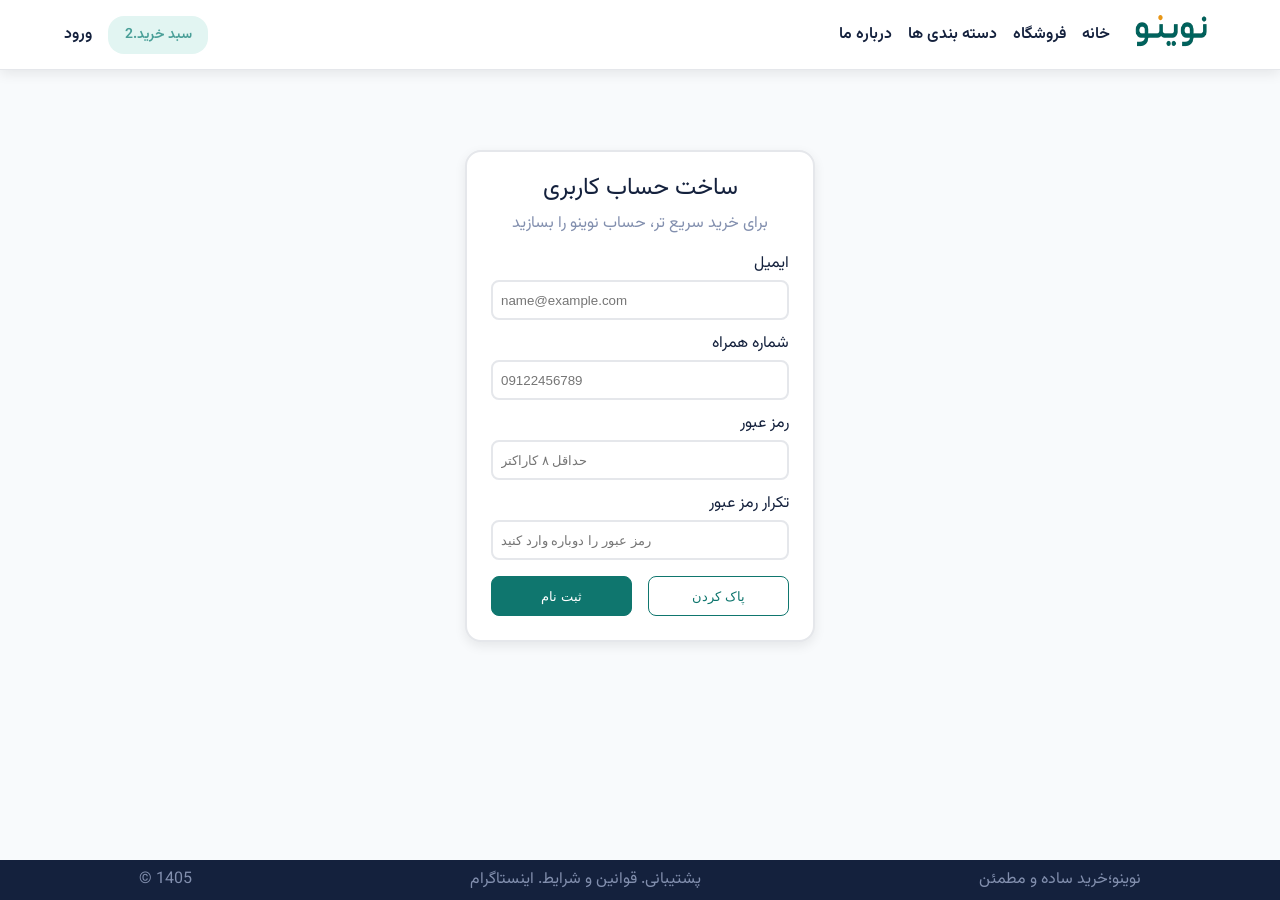
<file: register.html>
<!DOCTYPE html>
<html lang="fa" dir="rtl">
<head>
    <meta charset="UTF-8">
    <meta name="viewport" content="width=device-width, initial-scale=1.0">
    <title>ثبت نام نوینو</title>
    <link rel="stylesheet" href="./css/reset.css">
    <link rel="stylesheet" href="./css/style.css">
    <link rel="stylesheet" href="./css/header.css">
    <link rel="stylesheet" href="./css/register.css">
    <link rel="stylesheet" href="./css/footer.css">    
</head>
<body>
        <!-- Header -->
    <header class="header">
      <nav class="header__nav">
        <a href="#" class="header__logo">
            <img
            class="header__logo--img"
            src="./assets/images/logo copy2.png"
            alt="novino"
            />
        </a>
        <ul class="header__nav-list">
          <li class="header__nav-item"><a href="#">خانه</a></li>
          <li class="header__nav-item"><a href="#">فروشگاه</a></li>
          <li class="header__nav-item"><a href="#">دسته بندی ها</a></li>
          <li class="header__nav-item"><a href="#">درباره ما</a></li>
        </ul>
      </nav>
      <div class="header__actions">
        <div class="header__shopping-card">
          <a href="#" >سبد خرید</a>
          <span>.2</span>
        </div>
        <a href="./register.html" class="header__login">ورود</a>
      </div>
    </header>
    <!-- register -->
    <form action="" class="register-form">
        <div class="form-title">
        <h1>ساخت حساب کاربری</h1>
        <h2>برای خرید سریع تر، حساب نوینو را بسازید</h2>
        </div>
        <div class="form-item">
            <label for="mail">ایمیل</label>
            <input type="email" name="email" id="mail" placeholder="name@example.com" required>
            <label for="num">شماره همراه</label>
            <input type="tel" name="number" id="num"  minlength="11" maxlength="11" pattern="(09[0-9]{9}|۰۹[۰-۹]{9})" placeholder="09122456789" required>
            <label for="pass">رمز عبور</label>
            <input type="password" name="password" id="pass" minlength="8" maxlength="64" placeholder="حداقل ۸ کاراکتر" required>
            <label for="repass">تکرار رمز عبور</label>
            <input type="password" name="repet-password" id="repass" minlength="8" maxlength="64" placeholder="رمز عبور را دوباره وارد کنید" required>
        </div>
        <div class="form-button">
            <button type="reset">پاک کردن</button>
            <button type="submit">ثبت نام</button>
        </div>
    </form>
    <!-- Footer -->    
     <footer class="footer">
        <div>
          <span>نوينو؛خرید ساده و مطمئن</span>
        </div>
        <div>
          <a href="#">پشتیبانی.</a>
          <a href="#">قوانین و شرایط.</a>
          <a href="#">اینستاگرام</a>
        </div>
        <div>
          <span>1405 &copy;</span>
        </div>
     </footer>    
</body>
</html>
</file>
<file: css/style.css>
@font-face {
    font-family: "Vazirmatn";
    src: url("../assets/fonts/Lora-Vazirmatn/Vazirmatn/Vazirmatn-VariableFont_wght.ttf") format(truetype) ;
    font-weight: 100 800;
}

:root {
    --font-main: "Vazirmatn" , sans-serif;
}

:root{
    /*colors*/
    --color-primary: #0F766E;
    --color-accent: #F59E0B;
    --color-text: #14213D;
    --color-second-text: #828FAE;
    --color-background: #F8FAFC;
    --color-background-footer:#14213D;
    --color-card: #FFFFFF;
    --color-border: #E5E7EB;
    /*form*/
    --color-valid: #0F766E;
    --color-invalid: #DC2626; 
    --color-focus: #16A34A;
    /*shape $ shadow*/
    --radius : 16px;
    --shadow : 0 4px 12px rgba(0, 0, 0, 0.08);
    /*typography*/
    --font-weight-title: 400;
    --font-weight-section: 600;
    --font-weight-paragrag: 700;
    /* Distance */
    --space-base:8px; 
    --space-second: 16px;
    --space-third: 24px;
    --space-fourth: 32px;
    --space-fifth: 48px;
}

@media (prefers-color-scheme: dark){
    :root{
        --color-primary: #2DD4BF;
        --color-background: #0F172A;
        --color-background-footer: #020617;
        --color-card: #1E293B;
        --color-text:#E2E8F0;
        --color-border: #2B384B;
    }
}


body{
    min-height: 100vh;
    display: flex;
    flex-direction: column;
    direction: rtl;
    font-family: var(--font-main);
    background-color: var(--color-background);
}

.footer {
    margin-top: auto;
}

*{
    outline-color: var(--color-focus);  
    box-sizing: border-box;
}

button:hover {
    background-color: var(--color-card);
    color: var(--color-primary);
    border: 1px solid var(--color-primary);
    cursor: pointer;
    transform: translateY(-2px);
    box-shadow: var(--shadow);
}

input[type="checkbox"],
input[type="radio"] {
    accent-color: var(--color-primary);
}
</file>
<file: css/header.css>
.header{
    position: fixed;
    top: 0;
    right: 0;
    width: 100%;
    height: 70px;
    display: flex;
    justify-content: space-between;
    align-items: center;
    box-shadow: var(--shadow);
    background-color: var(--color-card);
    border-bottom: 1px solid var(--color-border);
}


.header__nav{
    display: flex;
    margin-right: 5%;
    gap: 16px;
}

.header__nav-list{
    display: flex;
    align-items: center;
    font-size: 16px;
    font-weight: var(--font-weight-section);
    gap: 16px;
    color: var(--color-text);
}

.header__actions{
    display: flex;
    align-items: center;
    margin-left: 5%;
    gap: 16px;
    font-size: 16px;
    font-weight: var(--font-weight-section);
    color: var(--color-text);
}

.header__logo--img{
    display: flex;
    align-items: center;
    width: 90px;
    height: 50px;
}

.header__shopping-card{
    display: flex;
    justify-content: center;
    align-items: center;
    width: 100px;
    height: 38px;
    font-size: 14px;
    background-color: #E2F5F2;
    color: #4A9F98;
    border-radius: var(--radius);
}

/*responsive*/
@media (max-width: 768px) {
    .header__nav-list {
        display: none; 
    }
}
</file>
<file: css/register.css>
.register-form {
    margin: 150px auto 40px;
    width: 350px;
    padding: var(--space-third);
    background-color: var(--color-card);
    border: 2px solid var(--color-border);
    border-radius: var(--radius);
    box-shadow: var(--shadow);
}

.form-title{
    text-align: center;
    margin-bottom: var(--space-third);
}

.form-title :first-child{
    margin-bottom: var(--space-second);
    color: var(--color-text);
    font-size: 24px;
    font-weight: var(--font-weight-title);
}

.form-title :nth-child(2){
    color: var(--color-second-text);
}

.form-item{
    display: flex;
    flex-direction: column;
}
.form-item :nth-child(odd){
    margin-bottom: var(--space-base);
}

.form-item :nth-child(even){
    margin-bottom: var(--space-second);
}

.form-button{
    display: flex;
    justify-content: center;
    gap: var(--space-second);
}

input{
    height: 40px;
    padding: var(--space-base);
    border-radius: var(--space-base);
    background-color: var(--color-card);
    color: var(--color-text);
}

input:focus {
    outline: none;
}

input:not(:placeholder-shown):valid {
    border: 2px solid var(--color-valid);
}

input:not(:placeholder-shown):invalid {
    border: 2px solid var(--color-invalid);
}

input:placeholder-shown {
    border:2px solid var(--color-border);
}

button{
    width: 100%;    
    height: 40px;
    padding: var(--space-base);
    border-radius: var(--space-base);
}

button[type="reset"] {
    border: 1px solid var(--color-primary);
    color: var(--color-primary);
    background-color: var(--color-card);
}

button[type="submit"]{
    border: 1px solid var(--color-primary);
    color: white;
    background-color: var(--color-primary);

}

label{
    color: var(--color-text);
}

input::placeholder{
    text-align: left;
}

@media (max-width: 768px) {
    .register-form {
        width: 85%;
    }
}
</file>
<file: css/footer.css>
.footer{
    position: relative;
    bottom: 0;
    width: 100%;
    height: 40px;
    display: flex;
    justify-content: space-around;
    align-items: center;
    color: var(--color-second-text);
    background-color: var(--color-background-footer);
    cursor: pointer;
}

@media (max-width:768px){
    .footer{
        font-size: 12px;
    }
    .footer > div:nth-child(2) a:first-child,
    .footer > div:nth-child(2) a:nth-child(2) {
        display: none;
    } 
        .footer > div:nth-child(2) {
        order: 1;
    }

    .footer > div:nth-child(1) {
        order: 2;
    }

    .footer > div:nth-child(3) {
        order: 3;
    }
}
</file>
